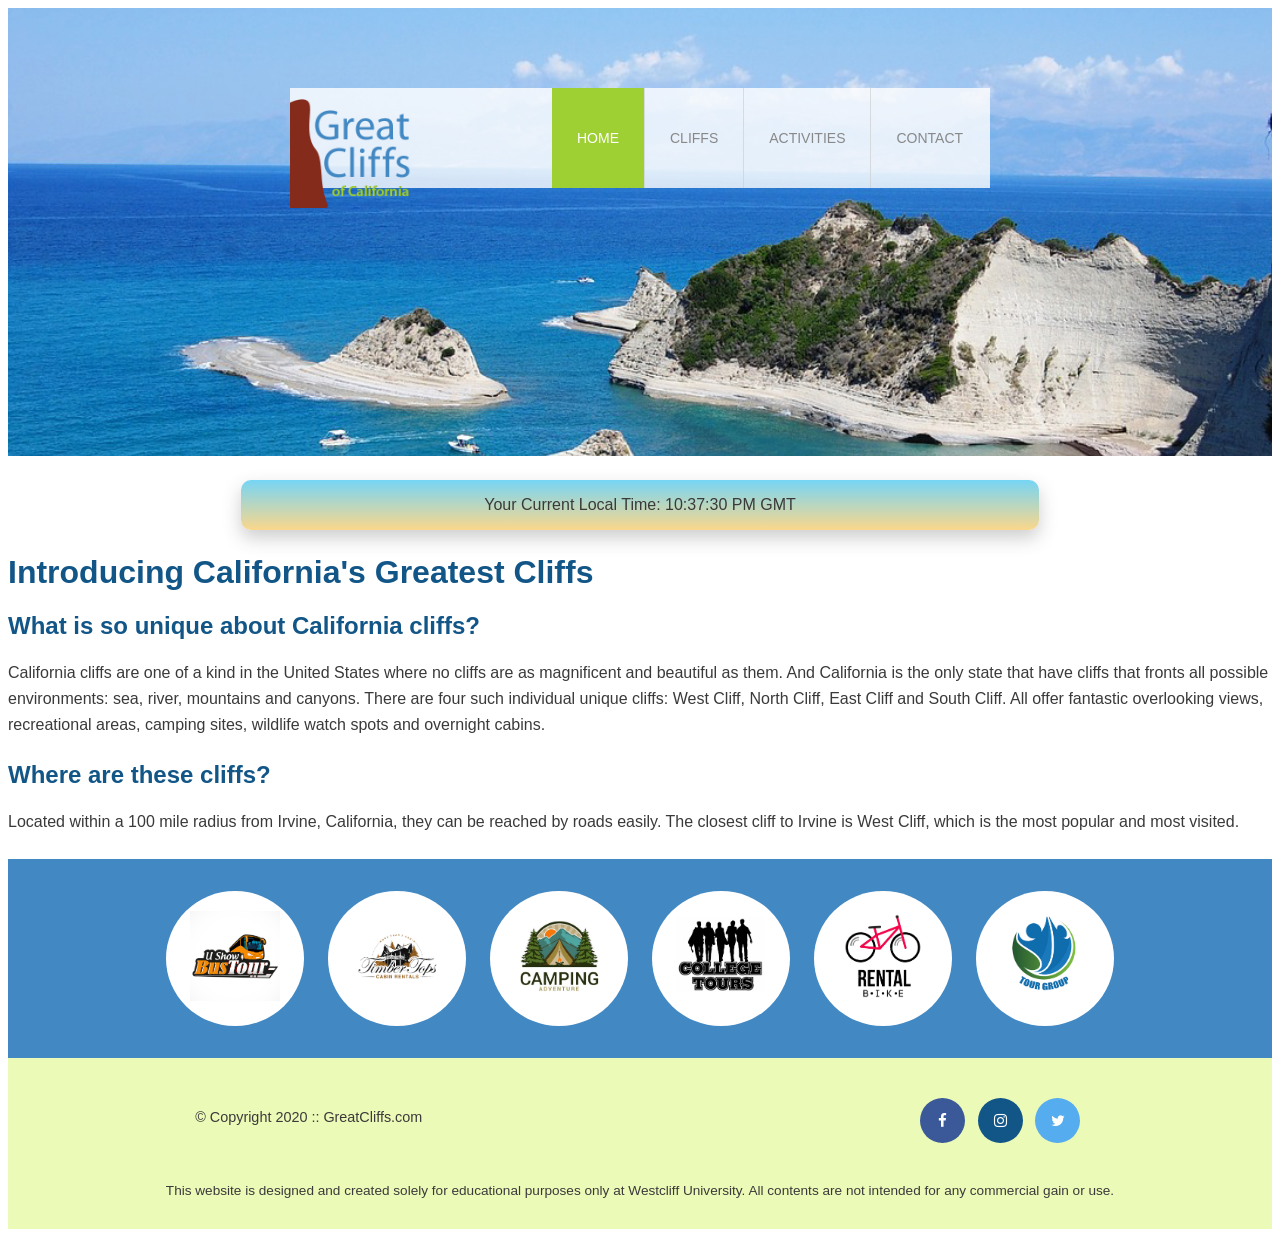
<file: index.html>
<!DOCTYPE html>
<html lang="en">

<head>
    <title>Great Cliffs of California</title>
    <meta charset="utf-8">

    <link rel="stylesheet" href="https://cdnjs.cloudflare.com/ajax/libs/font-awesome/4.7.0/css/font-awesome.min.css">
    <link rel="stylesheet" href="style.css">
</head>

<body id="home">
    <div class="container">

        <header>
            <div class="main-header">
                <div class="logo">
                    <img src="images/logo.png" alt="Great Cliffs Logo" width="125">
                </div>

                <nav class="main-menu">
                    <ul>
                        <li class="active"><a href="index.html">Home</a></li>
                        <li><a href="cliffs.html">Cliffs</a></li>
                        <li><a href="activities.html">Activities</a></li>
                        <li><a href="contact.html">Contact</a></li>
                    </ul>
                </nav>
            </div>
        </header>

        <section id="timeofday">
            <span> Your Current Local Time: </span>
            <span id="clock"></span>
        </section>

        <main>
            <h1>Introducing California's Greatest Cliffs</h1>

            <h2>What is so unique about California cliffs?</h2>
            <p>California cliffs are one of a kind in the United States where no cliffs are as magnificent and beautiful
                as them. And California is the only state that have cliffs that fronts all possible environments: sea,
                river, mountains and canyons. There are four such individual unique cliffs: West Cliff, North Cliff,
                East Cliff and South Cliff. All offer fantastic overlooking views, recreational areas, camping sites,
                wildlife watch spots and overnight cabins.</p>

            <h2>Where are these cliffs?</h2>
            <p>Located within a 100 mile radius from Irvine, California, they can be reached by roads easily. The
                closest cliff to Irvine is West Cliff, which is the most popular and most visited.</p>
        </main>

        <section>
            <ul id="partners">
                <!-- <li class="partner">
                    <img src="images/partners/partner-bustour.png" alt="Partner Bus Tours">
                </li>
                <li class="partner">
                    <img src="images/partners/partner-cabinrental.png" alt="Partner Cabin Rental">
                </li>
                <li class="partner">
                    <img src="images/partners/partner-campingadv.png" alt="Partner Camping Adventure">
                </li>
                <li class="partner">
                    <img src="images/partners/partner-collegetours.png" alt="Partner College Tours">
                </li>
                <li class="partner">
                    <img src="images/partners/partner-rentalbike.png" alt="Partner Bike Rentals">
                </li>
                <li class="partner">
                    <img src="images/partners/partner-tourgroup.png" alt="Partner Tour Group">
                </li> -->
            </ul>
        </section>

        <footer>
            <div id="nondisclaimer">
                <div class="copy">
                    &copy; Copyright 2020 :: GreatCliffs.com
                </div>
                <div class="social">
                    <a href="#" class="fa fa-facebook"></a>
                    <a href="#" class="fa fa-instagram"></a>
                    <a href="#" class="fa fa-twitter"></a>
                </div>
            </div>

            <div id="disclaimer">
                <p>This website is designed and created solely for educational purposes only at Westcliff University.
                    All contents are not intended for any commercial gain or use.</p>
            </div>
        </footer>

    </div>

    <!-- Javascript Code -->
    <script src="js/digclock.js"></script>
    <script src="js/site_scripts.js"></script>
</body>

</html>
</file>
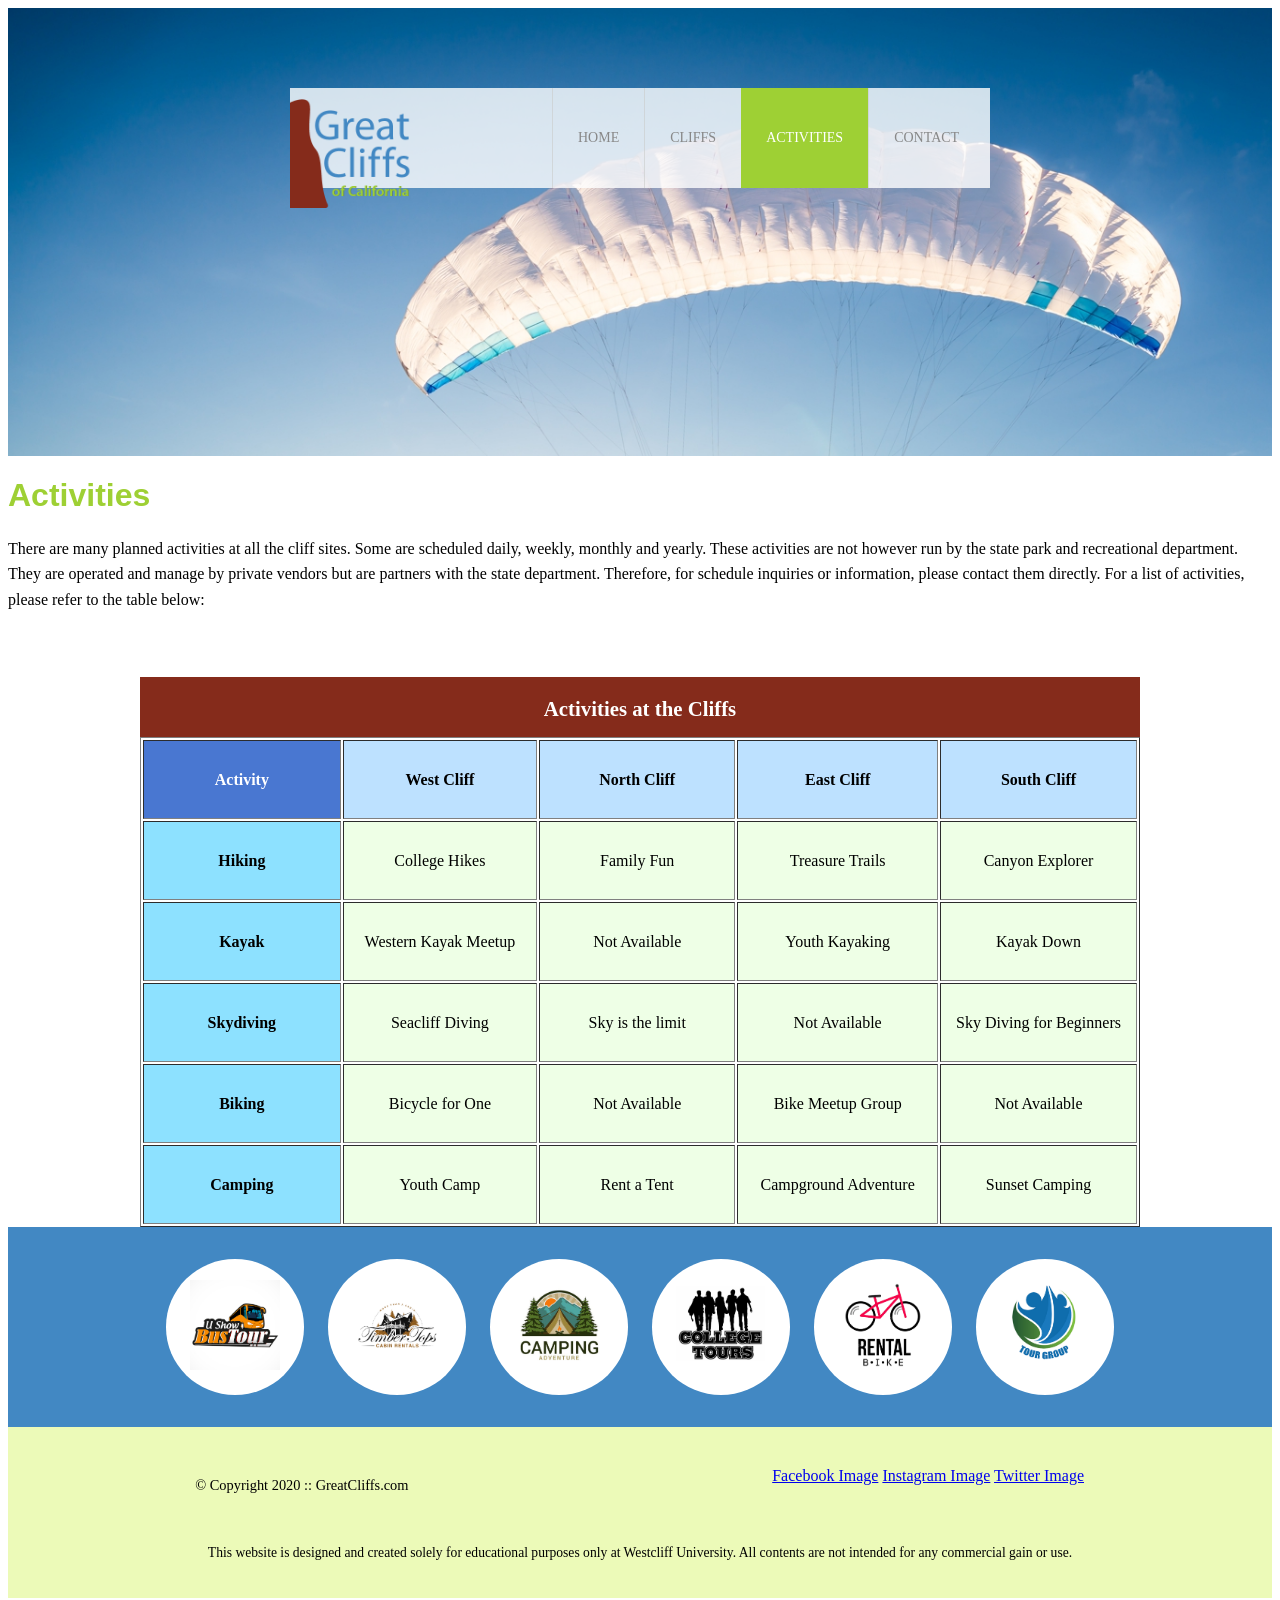
<file: activities.html>
<!-- HTML5 Document Declaration -->
<!DOCTYPE html>
<html lang="en">
<!-- Head Section: Contains metadata and page title -->

<head>
    <title>Great Cliffs of California</title>
    <meta charset="utf-8">
    <link rel="stylesheet" href="style.css">
</head>

<body id="activities">
    <!-- Main Container: Wraps all page content -->
    <div class="container">

        <!-- Header Section: Contains logo and main navigation menu -->
        <header>
            <div class="main-header">
                <!-- Logo Area -->
                <div class="logo">
                    <img src="images/logo.png" alt="Great Cliffs Logo" width="125">
                </div>

                <!-- Navigation Menu -->
                <nav class="main-menu">
                    <ul>
                        <li><a href="index.html">Home</a></li>
                        <li><a href="cliffs.html">Cliffs</a></li>
                        <li class="active"><a href="activities.html">Activities</a></li>
                        <li><a href="contact.html">Contact</a></li>
                    </ul>
                </nav>
            </div>
        </header>

        <!-- Main Content Section: Contains page title and informational content -->
        <main>
            <h1>Activities</h1>
            <p>There are many planned activities at all the cliff sites. Some are scheduled daily, weekly, monthly and
                yearly. These activities are not however run by the state park and recreational department. They are
                operated and manage by private vendors but are partners with the state department. Therefore, for
                schedule inquiries or information, please contact them directly. For a list of activities, please refer
                to the table below:</p>

            <!-- Activities Table: Displays available activities at each cliff location -->
            <table border="1">
                <caption>Activities at the Cliffs</caption>
                <!-- Table Header: Column titles for activities and cliff locations -->
                <thead>
                    <tr>
                        <th>Activity</th>
                        <th>West Cliff</th>
                        <th>North Cliff</th>
                        <th>East Cliff</th>
                        <th>South Cliff</th>
                    </tr>
                </thead>
                <!-- Table Body: Lists specific activities available at each cliff location -->
                <tbody>
                    <tr>
                        <td>Hiking</td>
                        <td>College Hikes</td>
                        <td>Family Fun</td>
                        <td>Treasure Trails</td>
                        <td>Canyon Explorer</td>
                    </tr>
                    <tr>
                        <td>Kayak</td>
                        <td>Western Kayak Meetup</td>
                        <td>Not Available</td>
                        <td>Youth Kayaking</td>
                        <td>Kayak Down</td>
                    </tr>
                    <tr>
                        <td>Skydiving</td>
                        <td>Seacliff Diving</td>
                        <td>Sky is the limit</td>
                        <td>Not Available</td>
                        <td>Sky Diving for Beginners</td>
                    </tr>
                    <tr>
                        <td>Biking</td>
                        <td>Bicycle for One</td>
                        <td>Not Available</td>
                        <td>Bike Meetup Group</td>
                        <td>Not Available</td>
                    </tr>
                    <tr>
                        <td>Camping</td>
                        <td>Youth Camp</td>
                        <td>Rent a Tent</td>
                        <td>Campground Adventure</td>
                        <td>Sunset Camping</td>
                    </tr>
                </tbody>
            </table>
        </main>

        <!-- Partners Section: Displays list of partner logos/images -->
        <section>
            <!-- Partner List: Contains logos for all vendor partners -->
            <ul id="partners">
            </ul>
        </section>

        <!-- Footer Section: Contains copyright, social media links, and disclaimer -->
        <footer>
            <!-- Footer Content: Copyright and social media links -->
            <div id="nondisclaimer">
                <!-- Copyright Information -->
                <div class="copy">
                    &copy; Copyright 2020 :: GreatCliffs.com
                </div>
                <!-- Social Media Links -->
                <div class="social">
                    <a href="#">Facebook Image</a>
                    <a href="#">Instagram Image</a>
                    <a href="#">Twitter Image</a>
                </div>
            </div>

            <!-- Disclaimer Section -->
            <div id="disclaimer">
                <p>This website is designed and created solely for educational purposes only at Westcliff University.
                    All contents are not intended for any commercial gain or use.</p>
            </div>
        </footer>

    </div>
    <script src="js/site_scripts.js"></script>
</body>

</html>
</file>
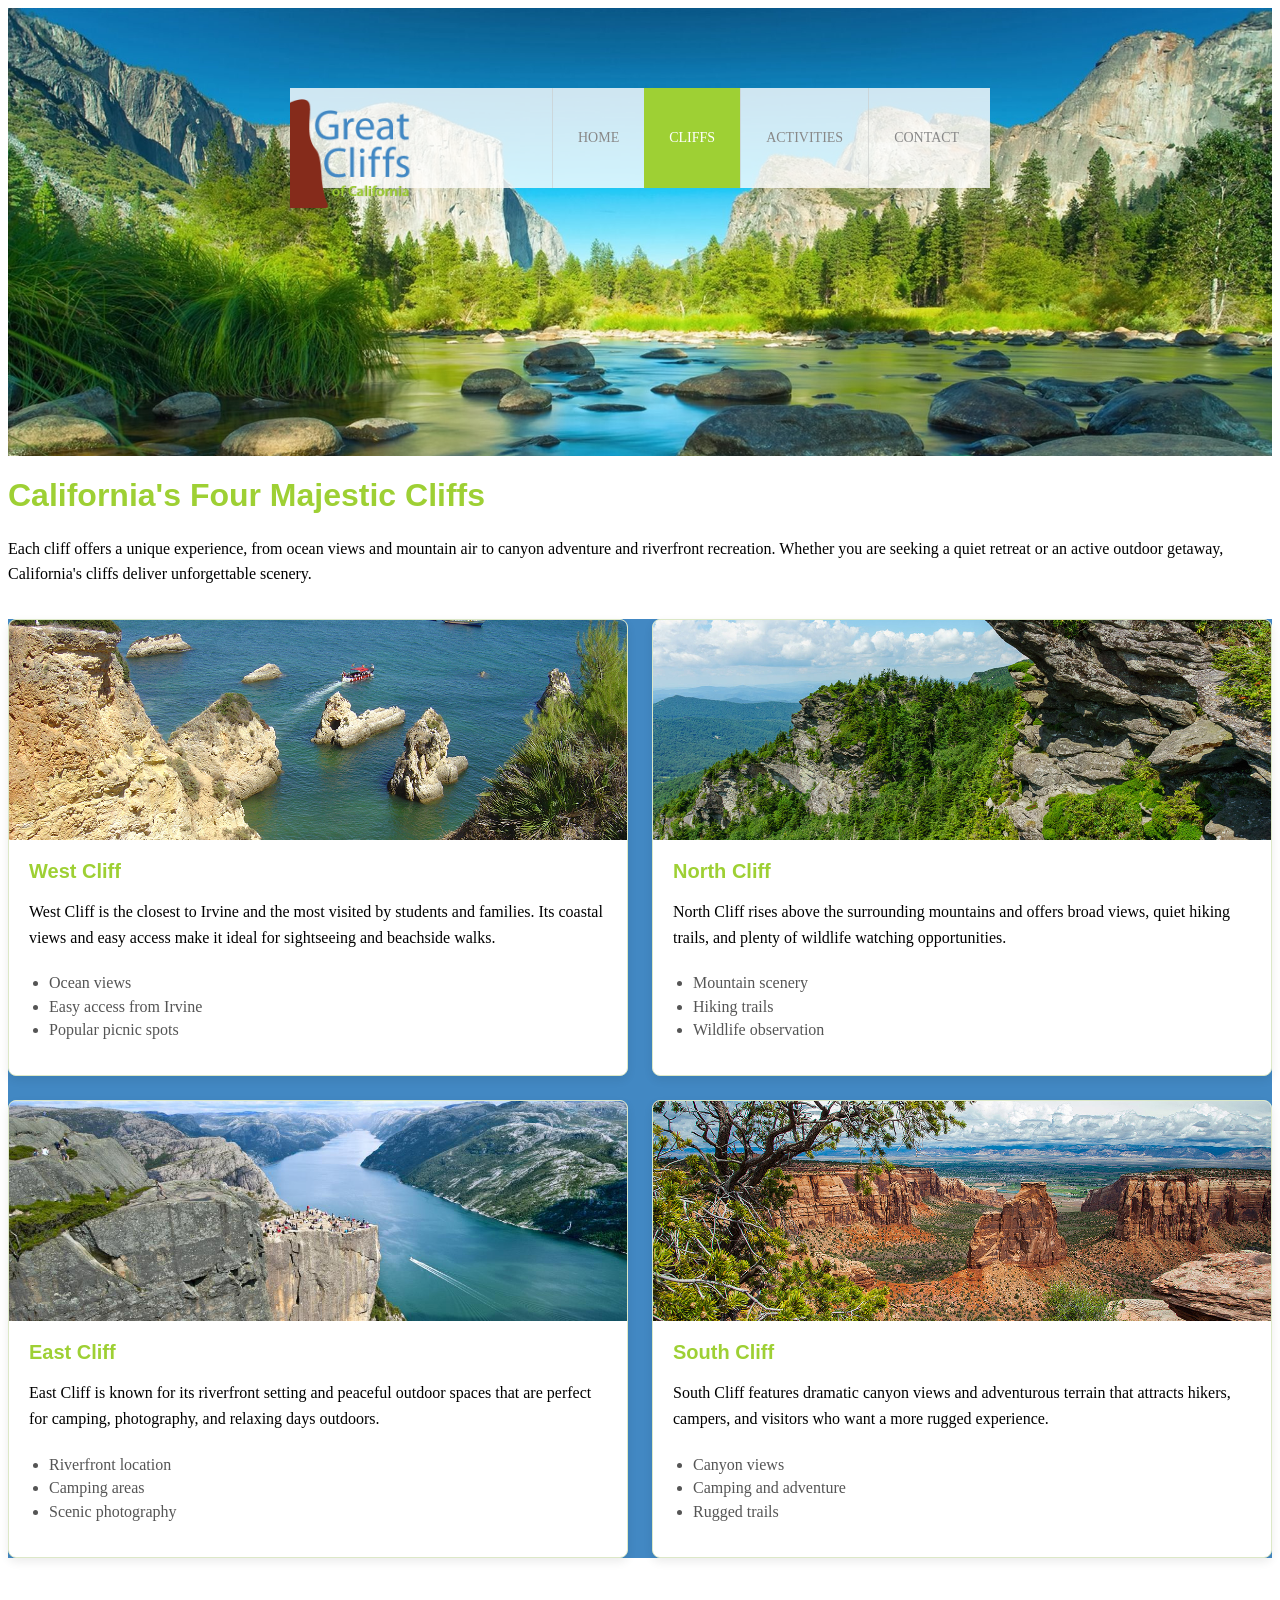
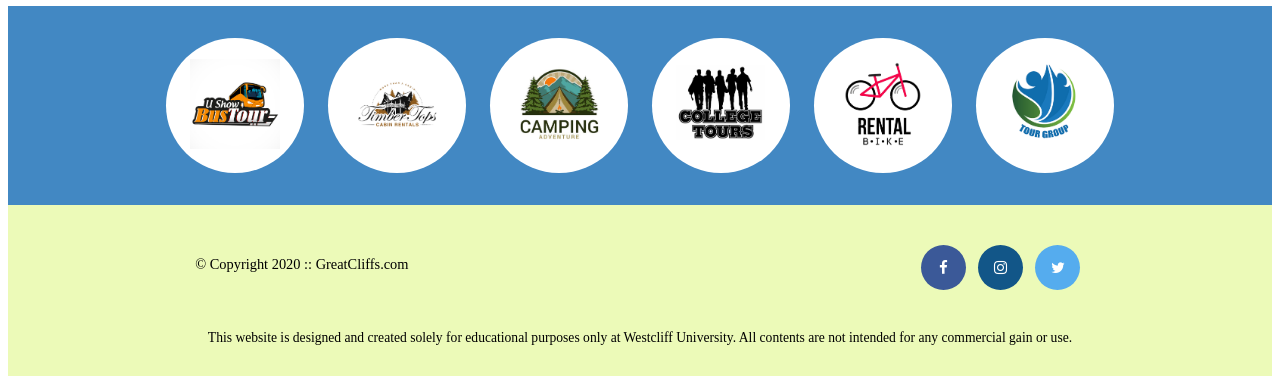
<file: cliffs.html>
<!DOCTYPE html>
<html lang="en">
<head>
    <title>Great Cliffs of California | Cliffs</title>
    <meta charset="utf-8">
    <link rel="stylesheet" href="https://cdnjs.cloudflare.com/ajax/libs/font-awesome/4.7.0/css/font-awesome.min.css">
    <link rel="stylesheet" href="style.css">
</head>
<body id="cliffs">
    <div class="container">
        <header>
            <div class="main-header">
                <div class="logo">
                    <img src="images/logo.png" alt="Great Cliffs Logo" width="125">
                </div>

                <nav class="main-menu">
                    <ul>
                        <li><a href="index.html">Home</a></li>
                        <li class="active"><a href="cliffs.html">Cliffs</a></li>
                        <li><a href="activities.html">Activities</a></li>
                        <li><a href="contact.html">Contact</a></li>
                    </ul>
                </nav>
            </div>
        </header>

        <main>
            <h1>California's Four Majestic Cliffs</h1>
            <p>Each cliff offers a unique experience, from ocean views and mountain air to canyon adventure and riverfront recreation. Whether you are seeking a quiet retreat or an active outdoor getaway, California's cliffs deliver unforgettable scenery.</p>

            <section class="cliff-grid">
                <article class="cliff-card">
                    <img src="images/week2/cliff-west-sea.jpg" alt="West Cliff overlooking the Pacific Ocean">
                    <div class="cliff-card-content">
                        <h2>West Cliff</h2>
                        <p>West Cliff is the closest to Irvine and the most visited by students and families. Its coastal views and easy access make it ideal for sightseeing and beachside walks.</p>
                        <ul>
                            <li>Ocean views</li>
                            <li>Easy access from Irvine</li>
                            <li>Popular picnic spots</li>
                        </ul>
                    </div>
                </article>

                <article class="cliff-card">
                    <img src="images/week2/cliff-north-mountain.jpg" alt="North Cliff with mountain scenery">
                    <div class="cliff-card-content">
                        <h2>North Cliff</h2>
                        <p>North Cliff rises above the surrounding mountains and offers broad views, quiet hiking trails, and plenty of wildlife watching opportunities.</p>
                        <ul>
                            <li>Mountain scenery</li>
                            <li>Hiking trails</li>
                            <li>Wildlife observation</li>
                        </ul>
                    </div>
                </article>

                <article class="cliff-card">
                    <img src="images/week2/cliff-east-river.jpg" alt="East Cliff beside a river">
                    <div class="cliff-card-content">
                        <h2>East Cliff</h2>
                        <p>East Cliff is known for its riverfront setting and peaceful outdoor spaces that are perfect for camping, photography, and relaxing days outdoors.</p>
                        <ul>
                            <li>Riverfront location</li>
                            <li>Camping areas</li>
                            <li>Scenic photography</li>
                        </ul>
                    </div>
                </article>

                <article class="cliff-card">
                    <img src="images/week2/cliff-south-canyon.jpg" alt="South Cliff overlooking a canyon">
                    <div class="cliff-card-content">
                        <h2>South Cliff</h2>
                        <p>South Cliff features dramatic canyon views and adventurous terrain that attracts hikers, campers, and visitors who want a more rugged experience.</p>
                        <ul>
                            <li>Canyon views</li>
                            <li>Camping and adventure</li>
                            <li>Rugged trails</li>
                        </ul>
                    </div>
                </article>
            </section>
        </main>

        <section>
            <ul id="partners">
            </ul>
        </section>

        <footer>
            <div id="nondisclaimer">
                <div class="copy">
                    &copy; Copyright 2020 :: GreatCliffs.com
                </div>
                <div class="social">
                    <a href="#" class="fa fa-facebook"></a>
                    <a href="#" class="fa fa-instagram"></a>
                    <a href="#" class="fa fa-twitter"></a>
                </div>
            </div>

            <div id="disclaimer">
                <p>This website is designed and created solely for educational purposes only at Westcliff University. All contents are not intended for any commercial gain or use.</p>
            </div>
        </footer>
    </div>
    <script src="js/site_scripts.js"></script>
</body>
</html>
</file>
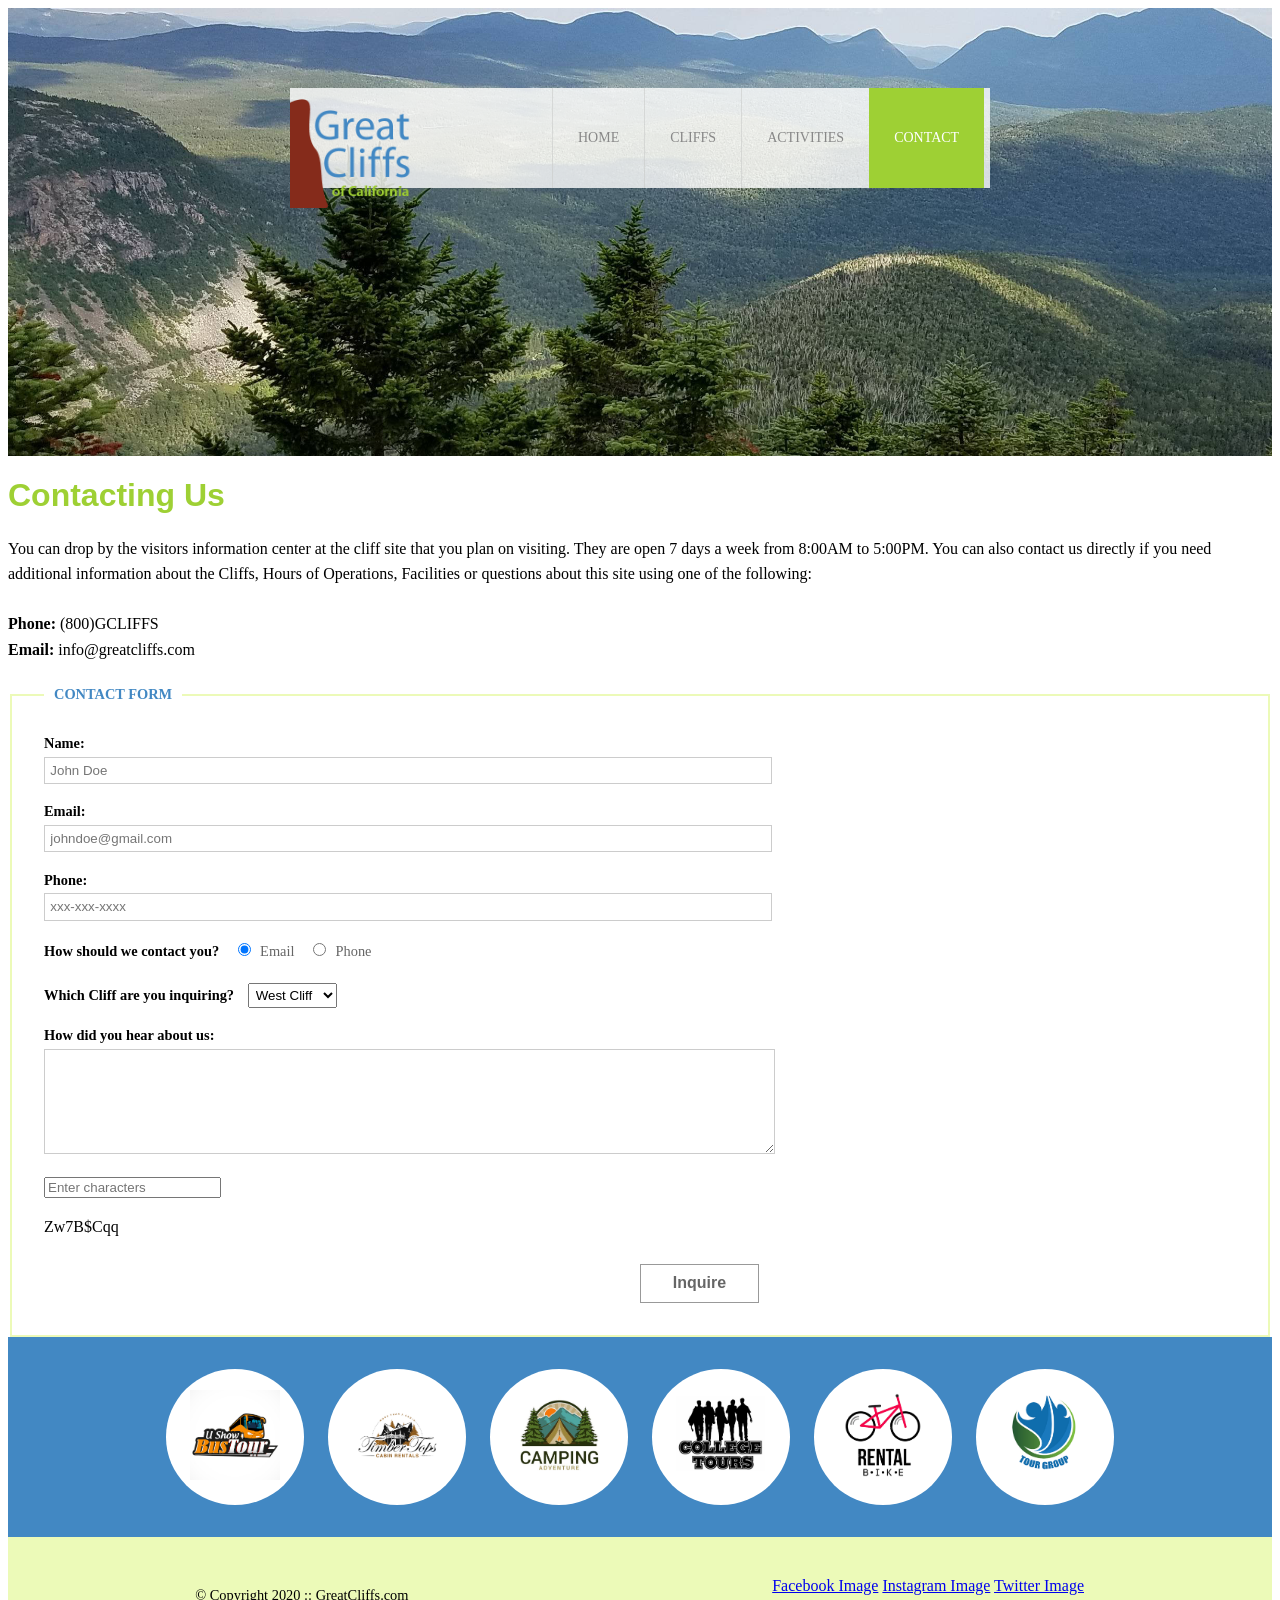
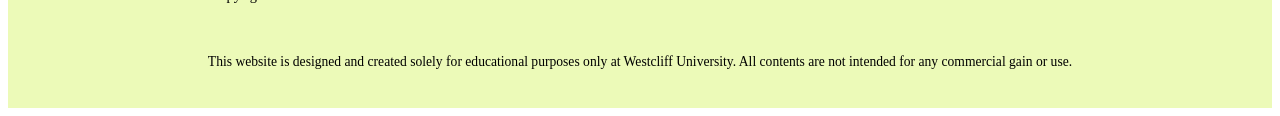
<file: contact.html>
<!-- HTML5 Document Declaration -->
<!DOCTYPE html>
<html lang="en">
<!-- Head Section: Contains metadata and page title -->

<head>
  <title>Great Cliffs of California</title>
  <meta charset="utf-8">
  <link rel="stylesheet" href="style.css">
</head>

<body id="contact">
  <!-- Main Container: Wraps all page content -->
  <div class="container">

    <!-- Header Section: Contains logo and main navigation menu -->
    <header>
      <div class="main-header">
        <!-- Logo Area -->
        <div class="logo">
          <img src="images/logo.png" alt="Great Cliffs Logo" width="125">
        </div>

        <!-- Navigation Menu -->
        <nav class="main-menu">
          <ul>
            <li><a href="index.html">Home</a></li>
            <li><a href="cliffs.html">Cliffs</a></li>
            <li><a href="activities.html">Activities</a></li>
            <li class="active"><a href="contact.html">Contact</a></li>
          </ul>
        </nav>
      </div>
    </header>

    <!-- Main Content Section: Contains page title and informational content -->
    <main>
      <h1>Contacting Us</h1>
      <p>You can drop by the visitors information center at the cliff site that you plan on visiting. They are open 7
        days a week from 8:00AM to 5:00PM. You can also contact us directly if you need additional information about the
        Cliffs, Hours of Operations, Facilities or questions about this site using one of the following:</p>

      <p><strong>Phone:</strong> (800)GCLIFFS<br>
        <strong>Email:</strong> info@greatcliffs.com
      </p>

      <form action="/contact" method="post">
        <fieldset>
          <legend>CONTACT FORM</legend>

          <div class="form-group">
            <label for="name">Name:</label>
            <input type="text" id="name" name="name" placeholder="John Doe">
          </div>

          <div class="form-group">
            <label for="email">Email:</label>
            <input type="email" id="email" name="email" placeholder="johndoe@gmail.com">
          </div>

          <div class="form-group">
            <label for="phone">Phone:</label>
            <input type="tel" id="phone" name="phone" placeholder="xxx-xxx-xxxx">
          </div>

          <div class="form-group inline-group">
            <label>How should we contact you?</label>
            <input type="radio" id="contact_email" name="contact_method" value="email" checked>
            <label for="contact_email" class="light-label">Email</label>
            <input type="radio" id="contact_phone" name="contact_method" value="phone">
            <label for="contact_phone" class="light-label">Phone</label>
          </div>

          <div class="form-group inline-group">
            <label for="cliff">Which Cliff are you inquiring?</label>
            <select id="cliff" name="cliff">
              <option value="west">West Cliff</option>
              <option value="north">North Cliff</option>
              <option value="east">East Cliff</option>
              <option value="south">South Cliff</option>
            </select>
          </div>

          <div class="form-group">
            <label for="hear">How did you hear about us:</label>
            <textarea id="hear" name="hear" rows="6"></textarea>
          </div>

          <!-- Random Codes -->
          <div class="randomcode">
            <input type="text" id="randomcode" name="randomcode" placeholder="Enter characters">
            <p id="codes"></p>
          </div>

          <div class="submit-container">
            <input id="submit" type="submit" value="Inquire">
          </div>
        </fieldset>
      </form>
    </main>

    <!-- Partners Section: Displays list of partner logos/images -->
    <section>
      <!-- Partner List: Contains logos for all vendor partners -->
      <ul id="partners">
      </ul>
    </section>

    <!-- Footer Section: Contains copyright, social media links, and disclaimer -->
    <footer>
      <!-- Footer Content: Copyright and social media links -->
      <div id="nondisclaimer">
        <!-- Copyright Information -->
        <div class="copy">
          &copy; Copyright 2020 :: GreatCliffs.com
        </div>
        <!-- Social Media Links -->
        <div class="social">
          <a href="#">Facebook Image</a>
          <a href="#">Instagram Image</a>
          <a href="#">Twitter Image</a>
        </div>
      </div>

      <!-- Disclaimer Section -->
      <div id="disclaimer">
        <p>This website is designed and created solely for educational purposes only at Westcliff University.
          All contents are not intended for any commercial gain or use.</p>
      </div>
    </footer>

  </div>
  <script src="js/site_scripts.js"></script>
  <script src="js/randomcodes.js"></script>
</body>

</html>
</file>
<file: style.css>
/* Header */
header {
    width: 100%;
    min-height: 400px;
    padding-top: 3em;
}
#home header {
    background: no-repeat lightgrey url('images/cliff_ocean.jpg');
    background-size: 1500px;
}
#activities header {
    background: no-repeat lightgrey url('images/runfly.jpg');
    background-size: 1500px;
}
#contact header {
    background: no-repeat lightgrey url('images/cliff_rock.jpg');
    background-size: 1500px;
}
#cliffs header {
    background: no-repeat lightgrey url('images/week2/forest_cliff.jpg');
    background-size: cover;
}
.main-header {
    background-color: rgb(255, 255, 255, 0.8);
    width: 700px;
    margin: 2em auto 0 auto;
    min-height: 100px;
    height: 100px;
}
.main-header .logo {
    width: px;
    height: 100px;
    margin: 0 2em 0 0;
    float: left;
}

/* Navigation */
.main-menu {
    margin-left: 222px;
    font-weight: 400;
}
.main-menu ul li {
    list-style-type: none;
    display: inline-block;
    float: left;
    padding-left: 25px;
    padding-right: 25px;
    border-left: 1px solid rgba(202, 204, 202, 0.6);
    line-height: 100px;
    text-transform: uppercase;
    font-size: 14px;
}
.main-menu ul li a {
    text-decoration: none;
    color: #888;
}
.main-menu ul li a:hover {
    color: #9ed034;
}
.main-menu ul li.active {
    background: #9ed034;
    border: none;
}
.main-menu ul li.active a {
    color: #fff;
}

/* Main */
main h1, main h2 {
    font-family: Arial, Helvetica, sans-serif;
    color: #9ed034;
}

/* Home */
#home {
    font-family: Arial, Helvetica, sans-serif;
    color: #3a3a3a;
}

#home main {
    color: #3a3a3a;
}

#home main h1,
#home main h2 {
    color: #125688;
}

#home #timeofday {
    background: linear-gradient(0deg, rgba(251,215,139,1) 0%, rgba(118,213,245,1) 100%);
    color: #3a3a3a;
    width: 60%;
    margin: 1.5em auto;
    padding: 1em 1.25em;
    text-align: center;
    border-radius: 10px;
    box-shadow: 0 8px 18px rgba(58, 58, 58, 0.25);
}

/* Cliffs Page */
.cliff-grid {
    display: grid;
    grid-template-columns: repeat(2, minmax(280px, 1fr));
    gap: 1.5em;
    margin: 2em 0 3em;
}
.cliff-card {
    background: #fff;
    border: 1px solid #dce8c7;
    border-radius: 8px;
    overflow: hidden;
    box-shadow: 0 4px 10px rgba(0, 0, 0, 0.08);
}
.cliff-card img {
    width: 100%;
    height: 220px;
    object-fit: cover;
    display: block;
}
.cliff-card-content {
    padding: 1.25em;
}
.cliff-card-content h2 {
    margin-top: 0;
    margin-bottom: 0.5em;
    font-size: 1.25em;
}
.cliff-card-content ul {
    padding-left: 1.25em;
    color: #555;
}
.cliff-card-content li {
    margin-bottom: 0.35em;
}

/* Partners */
section {
    width: 100%;
    background-color: #4288C3;
}
section #partners {
    width: 1200px;
    padding: 2em 0 2em 0;
    margin: 0 auto;
    text-align: center;
}
section #partners .partner {
    display: inline-block;
    margin: 0 0.75em;
    padding: 1.3em 1.5em;
    background-color: #fff;
    border-radius: 50%;
}
section #partners .partner img {
    width: 90px;
    height: 90px;
}

/* Footer */
footer {
    width: 100%;
    height: 155px;
    padding-bottom: 1em;
    background-color: #ecfab8;
}
footer #nondisclaimer .copy {
    padding: 3.5em 3.5em 3.5em 13em;
    float: left;
    font-size: 0.9em;
}
footer #nondisclaimer .social {
    padding: 2.5em;
    margin-right: 9.25em;
    float: right;
}
footer #disclaimer {
    clear: both;
}
footer #disclaimer p {
    font-size: 0.85em;
    text-align: center;
}
footer #nondisclaimer .social .fa {
    padding: 15px;
    font-size: 15px;
    width: 15px;
    text-align: center;
    text-decoration: none;
    margin: 0 4px;
    border-radius: 50%;
}
footer #nondisclaimer .social .fa:hover {
    opacity: 0.7;
}
footer #nondisclaimer .social .fa-facebook {
    background: #3B5998;
    color: white;
}
footer #nondisclaimer .social .fa-twitter {
    background: #55ACEE;
    color: white;
}
footer #nondisclaimer .social .fa-instagram {
    background: #125688;
    color: white;
}

/* Activities Table */
table {
    width: 1000px;
    margin: 4em auto 0 auto;
}

caption {
    background: #852b1b;
    height: 40px;
    color: #fff;
    font-size: 1.3em;
    font-weight: bold;
    padding-top: 1em;
}
thead {
    background: #bde1ff;
}
tbody {
    background: #eeffe6;
    text-align: center;
}
th, td {
    width: 225px;
    height: 75px;
    vertical-align: middle;
    border: solid 1 px #852b1b;
}
th:first-child {
    width: 125px;
    height:50px;
    background: #4977d1;
    color: #fff;
}
td:first-child {
    font-weight: bold;
    background: #8de1ff;
}
/* --- Contact Form Styles --- */
main p {
    line-height: 1.6;
    margin-bottom: 1.5em;
}

fieldset {
    border: 2px solid #ecfab8; /* Matches the footer background color */
    padding: 2em;
    margin-top: 1em;
}

legend {
    color: #4288C3; /* Blue from the theme */
    font-weight: bold;
    font-size: 0.9em;
    padding: 0 10px;
}

.form-group {
    margin-bottom: 1.2em;
}

/* Make standard labels stack above inputs */
.form-group label {
    display: block;
    font-weight: bold;
    font-size: 0.9em;
    margin-bottom: 0.3em;
}

/* Input widths and styling */
.form-group input[type="text"],
.form-group input[type="email"],
.form-group input[type="tel"] {
    width: 60%;
    padding: 0.4em;
    border: 1px solid #ccc;
}

.form-group textarea {
    width: 60%;
    padding: 0.5em;
    border: 1px solid #ccc;
    font-family: Arial, sans-serif;
}

/* Handle groups where elements should stay side-by-side */
.inline-group label {
    display: inline-block;
    margin-right: 10px;
}

.inline-group .light-label {
    font-weight: normal;
    color: #666;
}

.inline-group input[type="radio"] {
    margin-right: 5px;
}

.inline-group select {
    padding: 0.2em;
}

/* Align the submit button to the right of the textarea's width */
.submit-container {
    width: 60%; 
    text-align: right;
    margin-top: 1em;
}

.submit-container input[type="submit"] {
    background-color: #4288C3;
    color: white;
    border: none;
    padding: 0.6em 2em;
    font-weight: bold;
    font-size: 1em;
    cursor: pointer;
}

.submit-container input[type="submit"]:hover {
    background-color: #336699;
}

.submit-container input[type="submit"]:disabled {
    background-color: transparent;
    color: #666;
    border: 1px solid #999;
    cursor: not-allowed;
}
</file>
